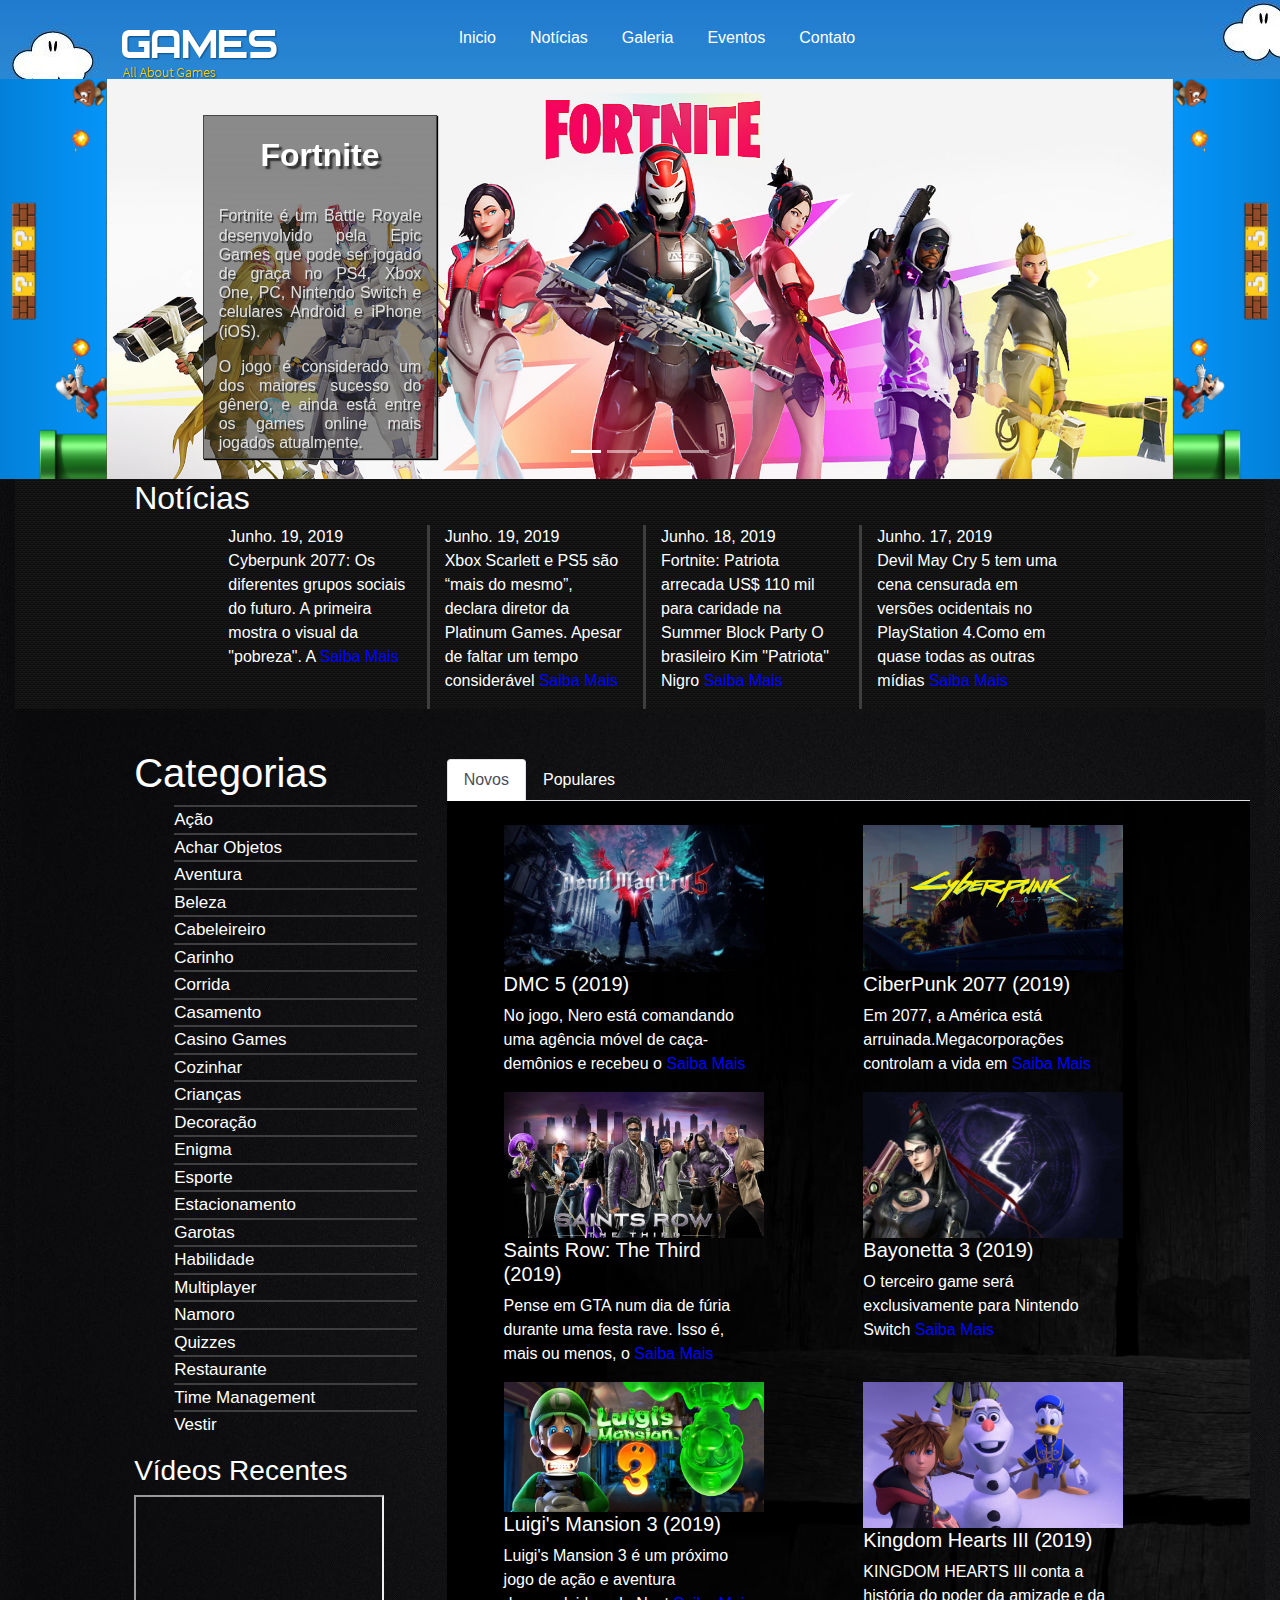
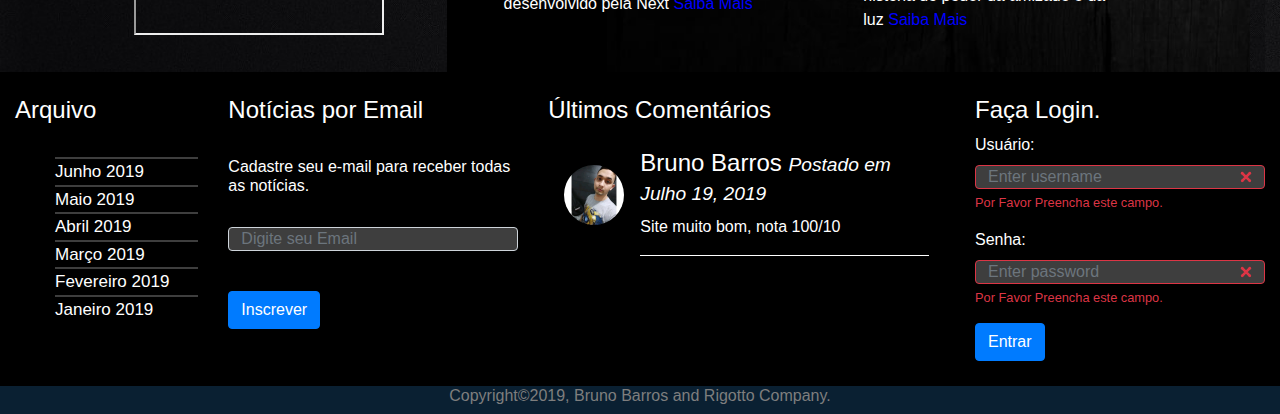
<file: index.html>
<!DOCTYPE html>
<html lang="pt-br">
  <head>
    <title>Home Page</title>
    <link rel="icon" type="image/jpg" href="img/logo.png"/>
    <meta charset="utf-8">
    <meta name="viewport" content="width=device-width, initial-scale=1">
    <link rel="stylesheet" href="css/bootstrap.css">
    <link rel="stylesheet" href="css/bootstrap.min.css">
    <link rel="stylesheet" href="css/index.css">

    <script src="js/jquery.min.js"></script>
    <script src="js/popper.min.js"></script>
    <script src="js/bootstrap.min.js"></script>
  </head>

  <body>
    <div class="container-fluid">
      <div class="row  navegacao">    <!--- fixed-top ------>
        <div class="col-md-3 offset-md-1">
          <img class="logo"src="img/logo.png">
        </div>
        <div class="col-md-8">
          <ul class="nav nav-tabs menu">
            <li class="nav-item"><a class="nav-link" href="index.html">Inicio</a></li>
            <li class="nav-item"><a class="nav-link" href="noticias.html">Notícias</a></li>
            <li class="nav-item"><a class="nav-link" href="galeria.html">Galeria</a></li>
            <li class="nav-item"><a class="nav-link" href="eventos.html">Eventos</a></li>
			<li class="nav-item"><a class="nav-link" href="contatos.html">Contato</a></li>
          </ul>
        </div>
      </div>

        <!--- AQUI COMEÇA O SLIDE ----------------------------------------------->
      <div class="row slide">
        <div class="col-md-1"style="padding:0px;">
          <img class="img-fluid" src="img/teste.png" alt="" style="width: 100%;height:100%;max-width: 120px">
        </div>
        <div class="col-md-10"style="padding:0px;">
          <div id="demo" class="carousel slide" data-ride="carousel">
            <!-- INDICADORES -->
            <ul class="carousel-indicators">
              <li data-target="#demo" data-slide-to="0" class="active"></li>
              <li data-target="#demo" data-slide-to="1"></li>
              <li data-target="#demo" data-slide-to="2"></li>
              <li data-target="#demo" data-slide-to="3"></li>
            </ul>

            <!-- O SLIDE SHOW -->

            <div class="carousel-inner">
              <div class="carousel-item active">
                <img src="galeria/slide0.jpg" alt="slide 1">
                <div class="carousel-caption">
                  <div class="container">
                    <h2><b>Fortnite</b></h2>
                    <br>
                    <h6><p>Fortnite é um Battle Royale desenvolvido pela Epic Games que pode ser jogado de graça no PS4,
                       Xbox One, PC, Nintendo Switch e celulares Android e iPhone (iOS).
                    </p>
                    <p>
                     O jogo é considerado um dos maiores sucesso do gênero, e ainda está entre os games online mais jogados atualmente.
                    </p></h6>
                  </div>
                </div>
              </div>
              <div class="carousel-item">
                <img src="galeria/slide1.jpg" alt="slide 2">
                <div class="carousel-caption">
                  <div class="container">
                    <h2><b>PUBG</b></h2>
                    <br>
                    <h6><p>"PlayerUnknown's: Battlegrounds" é um dos maiores sucessos inesperados de 2017.
                    </p>
                    <p>
                      O game, que ainda não fez sua estreia nos consoles,
                      mas já é adorado pela comunidade de PC, conseguiu dar um susto em nomes gigantes como "League of Legends", "Counter-Strike" e "DotA 2".
                    </p></h6>
                  </div>
                </div>
              </div>
              <div class="carousel-item">
                  <img src="galeria/slide2.jpg" alt="slide 3">
                  <div class="carousel-caption">
                    <div class="container">
                      <h2><b>DMC 5</b></h2>
                      <br>
                      <h6><p>Devil May Cry 5 é um jogo eletrônico de ação-aventura hack and slash que conta com o retorno de Dante e Nero como personagens
                        jogáveis, junto com um novo personagem, chamado "V".
                      </p>
                      <p>
                       A jogabilidade é semelhante aos outros títulos da série Devil May Cry, concentrando-se em um combate de "ação elegante".
                      </p></h6>
                    </div>
                  </div>
                </div>
                <div class="carousel-item">
                  <img src="galeria/slide3.jpg" alt="slide 4">
                  <div class="carousel-caption">
                    <div class="container">
                      <h2><b>GoW</b></h2>
                      <br>
                      <h6><p>God of War recebeu elogios por sua narrativa, design do mundo, direção de arte,
                        trilha sonora, gráficos, personagens, sistema de combate e sentimento cinematográfico.
                      </p>
                      <p>
                       Recebeu pontuações perfeitas de vários revisores e é o jogo de melhor recepção da série God of War e o quarto jogo de PlayStation 4.
                      </p></h6>
                    </div>
                  </div>
                </div>
            </div>

            <!-- CONTROLES ESQUERDA E DIREIRA DO CAROUSEL -->
            <a class="carousel-control-prev" href="#demo" data-slide="prev">
              <span class="carousel-control-prev-icon"></span>
            </a>
            <a class="carousel-control-next" href="#demo" data-slide="next">
              <span class="carousel-control-next-icon"></span>
            </a>
          </div>
        </div>

        <div class="col-md-1"style="padding:0px;">
          <img src="img/teste2.png" alt="" style="width:100%;height:100%;max-width: 120px">
        </div>
      </div>
      <!-- AQUI TERMINA O SLIDE ----------------------------------------------->

      <!--- AQUI COMEÇA O CAMPO NOTICIAS -------------------------------------->

      <div class="container-fluid">
        <div class="row noticias">
          <div class="col-md-1 offset-md-1">
            <h2>Notícias</h2>
          </div>
          <div class="row ">
            <div class="col-md-2 offset-md-2">
              <p>Junho. 19, 2019</br>
              Cyberpunk 2077: Os diferentes grupos sociais do futuro. A primeira mostra o visual da "pobreza".
              A <a href="https://br.ign.com/cyberpunk-2077/74427/news/cyberpunk-2077-os-diferentes-grupos-sociais-do-futuro"
              class="bnt bnt-link">Saiba Mais</a></p>
            </div>
            <div class="borda"></div>
            <div class="col-md-2">
              <p>Junho. 19, 2019</br>
              Xbox Scarlett e PS5 são “mais do mesmo”, declara diretor da Platinum Games. Apesar de
              faltar um tempo considerável  <a href="https://www.comboinfinito.com.br/principal/xbox-scarlett-e-ps5-sao-mais-do-mesmo-declara-diretor-da-platinum-games/"
              class="bnt bnt-link">Saiba Mais</a></p>
            </div>
            <div class="borda"></div>
            <div class="col-md-2">
              <p>Junho. 18, 2019</br>
              Fortnite: Patriota arrecada US$ 110 mil para caridade na Summer Block Party O brasileiro
              Kim "Patriota" Nigro <a href="https://vs.com.br/artigo/fortnite-pariota-arrecada-usdollar-110-mil-para-caridade-na-summer-block-party"
              class="bnt bnt-link">Saiba Mais</a></p>
            </div>
            <div class="borda"></div>
            <div class="col-md-2">
            <p>Junho. 17, 2019</br>
              Devil May Cry 5 tem uma cena censurada em versões ocidentais no PlayStation 4.Como em
              quase todas as outras mídias <a href="https://canaltech.com.br/games/devil-may-cry-5-tem-uma-cena-censurada-em-versoes-ocidentais-no-playstation-4-134433/"
              class="bnt bnt-link">Saiba Mais</a></p>
            </div>
          </div>
        </div>


          <!-- AQUI TERMINA AS NOTICIAS ----------------------------------------------->


        <div class="row categoria" >
          <div class="col-md-3 offset-md-1 categoria1">
            <h1>Categorias</h1>
            <ul class="lista2">
                      <li><a href="#">Ação</a></li>
                      <li><a href="#">Achar Objetos</a></li>
                      <li><a href="#">Aventura</a></li>
                      <li><a href="#">Beleza</a></li>
                      <li><a href="#">Cabeleireiro</a></li>
                      <li><a href="#">Carinho</a></li>
                      <li><a href="#">Corrida</a></li>
                      <li><a href="#">Casamento</a></li>
                      <li><a href="#">Casino Games</a></li>
                      <li><a href="#">Cozinhar</a></li>
                      <li><a href="#">Crianças</a></li>
                      <li><a href="#">Decoração</a></li>
                      <li><a href="#">Enigma</a></li>
                      <li><a href="#">Esporte</a></li>
                      <li><a href="#">Estacionamento</a></li>
                      <li><a href="#">Garotas</a></li>
                      <li><a href="#">Habilidade</a></li>
                      <li><a href="#">Multiplayer</a></li>
                      <li><a href="#">Namoro</a></li>
                      <li><a href="#">Quizzes</a></li>
                      <li><a href="#">Restaurante</a></li>
                      <li><a href="#">Time Management</a></li>
                      <li><a href="#">Vestir</a></li>
                  </ul>

                    <h3>Vídeos Recentes</h3>
                    <iframe width="250" height="140" src="https://www.youtube.com/embed/lpII02CINvM" allowfullscreen></iframe>

          </div>

            <div class="col-md-8 menugaleria">
              <ul class="nav nav-tabs" role="tablist">
                <li class="nav-item"><a class="nav-link active" data-toggle="tab" href="#menu">Novos</a></li>
                <li class="nav-item"><a class="nav-link" data-toggle="tab" href="#menu1">Populares</a></li>
              </ul>

              <!-- Informação da nav tabela-->

              <div class="tab-content galeria">
                <div id="menu" class="tab-pane active"><br>
                  <div class="row">
                    <div class="row">
                      <div class="col-md-1"></div>
                      <div class="col-md-4">
                        <img src="galeria/img1.jpg" alt=" " style="width:260px;">
                        <h5>DMC 5 (2019)</h5>
                        <p>No jogo, Nero está comandando uma agência móvel de caça-demônios e recebeu o
                        <a href="https://br.ign.com/devil-may-cry-5/63701/news/devil-may-cry-5-diretor-compartilha-detalhes-da-historia-e-promete-mais-informacoes-na-gamescom"target= "_blank"
                        class="bnt bnt-link">Saiba Mais</a></p>
                      </div>
                      <div class="col-md-1"></div>
                      <div class="col-md-4">
                        <img src="galeria/img2.png" alt=" " style="width:260px;">
                        <h5>CiberPunk 2077 (2019)</h5>
                        <p>Em 2077, a América está arruinada.Megacorporações controlam a vida em
                        <a href="https://br.ign.com/cyberpunk-2077/74427/news/cyberpunk-2077-os-diferentes-grupos-sociais-do-futuro"target= "_blank"
                        class="bnt bnt-link">Saiba Mais</a></p>
                      </div>
                    </div>
                    <div class="row">
                      <div class="col-md-1"></div>
                      <div class="col-md-4">
                        <img src="galeria/img3.jpg" alt=" " style="width:260px;">
                        <h5>Saints Row: The Third (2019)</h5>
                        <p>Pense em GTA num dia de fúria durante uma festa rave. Isso é, mais ou menos, o
                        <a href="https://www.ign.com/articles/2011/11/11/saints-row-the-third-review"target= "_blank"
                        class="bnt bnt-link">Saiba Mais</a></p>
                      </div>
                      <div class="col-md-1"></div>
                      <div class="col-md-4">
                        <img src="galeria/img4.jpg" alt=" " style="width:260px;">
                        <h5>Bayonetta 3 (2019)</h5>
                        <p>O terceiro game será exclusivamente para Nintendo Switch
                        <a href="https://br.ign.com/bayonetta-3/56452/news/bayonetta-3-sera-lancado-apenas-para-nintendo-switch"target= "_blank"
                        class="bnt bnt-link">Saiba Mais</a></p>
                      </div>
                    </div>
                    <div class="row">
                      <div class="col-md-1"></div>
                      <div class="col-md-4">
                        <img src="galeria/img5.jpg" alt=" " style="width:260px;">
                        <h5>Luigi's Mansion 3 (2019)</h5>
                        <p>Luigi's Mansion 3 é um próximo jogo de ação e aventura desenvolvido pela Next
                        <a href="https://jovemnerd.com.br/nerdbunker/luigis-mansion-3-trailer-assombros/"target= "_blank"
                        class="bnt bnt-link">Saiba Mais</a></p>
                      </div>
                      <div class="col-md-1"></div>
                      <div class="col-md-4">
                        <img src="galeria/img6.jpg" alt=" " style="width:260px;">
                        <h5>Kingdom Hearts III (2019)</h5>
                        <p>KINGDOM HEARTS III conta a história do poder da amizade e da luz
                        <a href="https://br.ign.com/kingdom-hearts-3/70454/review/review-kingdom-hearts-3"target= "_blank"
                        class="bnt bnt-link">Saiba Mais</a></p>
                      </div>
                    </div>
                  </div>
                  <br>
                </div>
                <div id="menu1" class="tab-pane fade"><br>
                  <div class="row">
                    <div class="row">
                      <div class="col-md-1"></div>
                      <div class="col-md-4">
                        <img src="galeria/img7.jpg" alt=" " style="width:260px;">
                        <h5>Grand Theft Auto: SA (2005)</h5>
                        <p>Grand Theft Auto: San Andreas é um jogo eletrônico de ação-aventura desenvolvido
                        <a href="https://br.ign.com/ign-spoiler/57727/feature/ign-spoiler-a-historia-de-gta-san-andreas"target= "_blank"
                        class="bnt bnt-link">Saiba Mais</a></p>
                      </div>
                      <div class="col-md-1"></div>
                      <div class="col-md-4">
                        <img src="galeria/img8.jpg" alt=" " style="width:260px;">
                        <h5>Underground (2003)</h5>
                        <p>Need for Speed: Underground é o sétimo jogo de corrida da série Need for Speed
                        <a href="https://br.ign.com/need-for-speed-2015/10959/review/review-need-for-speed"target= "_blank"
                        class="bnt bnt-link">Saiba Mais</a></p>
                      </div>
                    </div>
                    <div class="row">
                      <div class="col-md-1"></div>
                      <div class="col-md-4">
                        <img src="galeria/img9.jpg" alt=" " style="width:260px;">
                        <h5>Most Wanted (2005)</h5>
                        <p>Need for Speed: Most Wanted é um jogo eletrônico da série Need For Speed, o nono jogo
                        <a href="https://www.ign.com/articles/2012/10/30/need-for-speed-most-wanted-review-3"target= "_blank"
                        class="bnt bnt-link">Saiba Mais</a></p>
                      </div>
                      <div class="col-md-1"></div>
                      <div class="col-md-4">
                        <img src="galeria/img10.jpg" alt=" " style="width:260px;">
                        <h5>Dragon Ball Z (2007)</h5>
                        <p>Dragon Ball Z: Budokai Tenkaichi 3 é um jogo eletrônico para PlayStation 2
                        <a href="https://br.ign.com/dragon-ball-budokai-3/58987/feature/os-sete-melhores-games-de-dragon-ball-na-historia?p=2"target= "_blank"
                        class="bnt bnt-link">Saiba Mais</a></p>
                      </div>
                    </div>
                    <div class="row">
                      <div class="col-md-1"></div>
                      <div class="col-md-4">
                        <img src="galeria/img11.jpg" alt=" " style="width:260px;">
                        <h5>Mortal Kombat 9 (2011)</h5>
                        <p>Mortal Kombat é o nono título da série de jogos eletrônicos de luta, Mortal Kombat. Por ser
                        <a href="https://www.ign.com/articles/2011/04/19/mortal-kombat-review" target= "_blank"
                        class="bnt bnt-link">Saiba Mais</a></p>
                      </div>
                      <div class="col-md-1"></div>
                      <div class="col-md-4">
                        <img src="galeria/img12.jpg" alt=" " style="width:260px;">
                        <h5>Goof Troop (1993)</h5>
                        <p>O jogo é baseado na série de mesmo nome. Antes de começar a jogar o jogador pode escolher
                        <a href="http://www.nintendolife.com/reviews/snes/goof_troop" target= "_blank"
                        class="bnt bnt-link">Saiba Mais</a></p>
                      </div>
                    </div>
                  </div>
                  <br><br>
                </div>
              </div>
            </div>
        </div>
      </div>


      <div class="row rodape" style="padding-bottom:25px;">
          <div class="col-md-2">
            <br>
            <h4>Arquivo</h4>
            <br>
            <ul class="lista2">
                      <li><a href="#">Junho 2019</a></li>
                      <li><a href="#">Maio 2019</a></li>
                      <li><a href="#">Abril 2019</a></li>
                      <li><a href="#">Março 2019</a></li>
                      <li><a href="#">Fevereiro 2019</a></li>
                      <li><a href="#">Janeiro 2019</a></li>
                   </ul>
          </div>

          <div class="col-md-3">
            <br>
            <form action="/action_page.php">
               <div class="form-group">
                 <h4>Notícias por Email</h4>
                 <br>
                 <h6>Cadastre seu e-mail para receber todas as notícias.</h6>
                 <br>
                 <input type="email" class="form-control" id="email" placeholder="Digite seu Email"><br>
               </div>
               <button type="submit" class="btn btn-primary">Inscrever</button>
            </form>
          </div>

          <div class="col-md-4">
            <br>
            <h4>Últimos Comentários</h4>
            <div class="media  p-3">
              <img src="img/bruno.jpg" alt="John Doe" class="mr-3 mt-3 rounded-circle" style="width:60px;">
              <div class="media-body">
                  <h4>Bruno Barros <small><i>Postado em Julho 19, 2019</i></small></h4>
                  <p>Site muito bom, nota 100/10</p>
                  <hr/>
              </div>
            </div>
          </div>

        <div class="col-md-3">
          <br>
          <h4>Faça Login.</h4>
          <form action="/action_page.php" class="was-validated">
           <div class="form-group">
             <label for="uname" style="color:#fff;">Usuário:</label>
             <input type="text" class="form-control" id="uname" placeholder="Enter username" name="uname" required>
             <div class="valid-feedback">Valido.</div>
             <div class="invalid-feedback">Por Favor Preencha este campo.</div>
           </div>
           <div class="form-group">
             <label for="pwd"style="color:#fff;">Senha:</label>
             <input type="password" class="form-control" id="pwd" placeholder="Enter password" name="pswd" required>
             <div class="valid-feedback">Valido.</div>
             <div class="invalid-feedback">Por Favor Preencha este campo.</div>
           </div>
           <button type="submit" class="btn btn-primary">Entrar</button>
          </form>
        </div>

      </div>
      <div class="row justify-content-center" style="background: rgb(10 32 50); ">
        <h6 style="color:rgb(126 126 126);">Copyright©2019, Bruno Barros and Rigotto Company.</h6>

      </div>
    </div>
  </body>
</html>
</file>
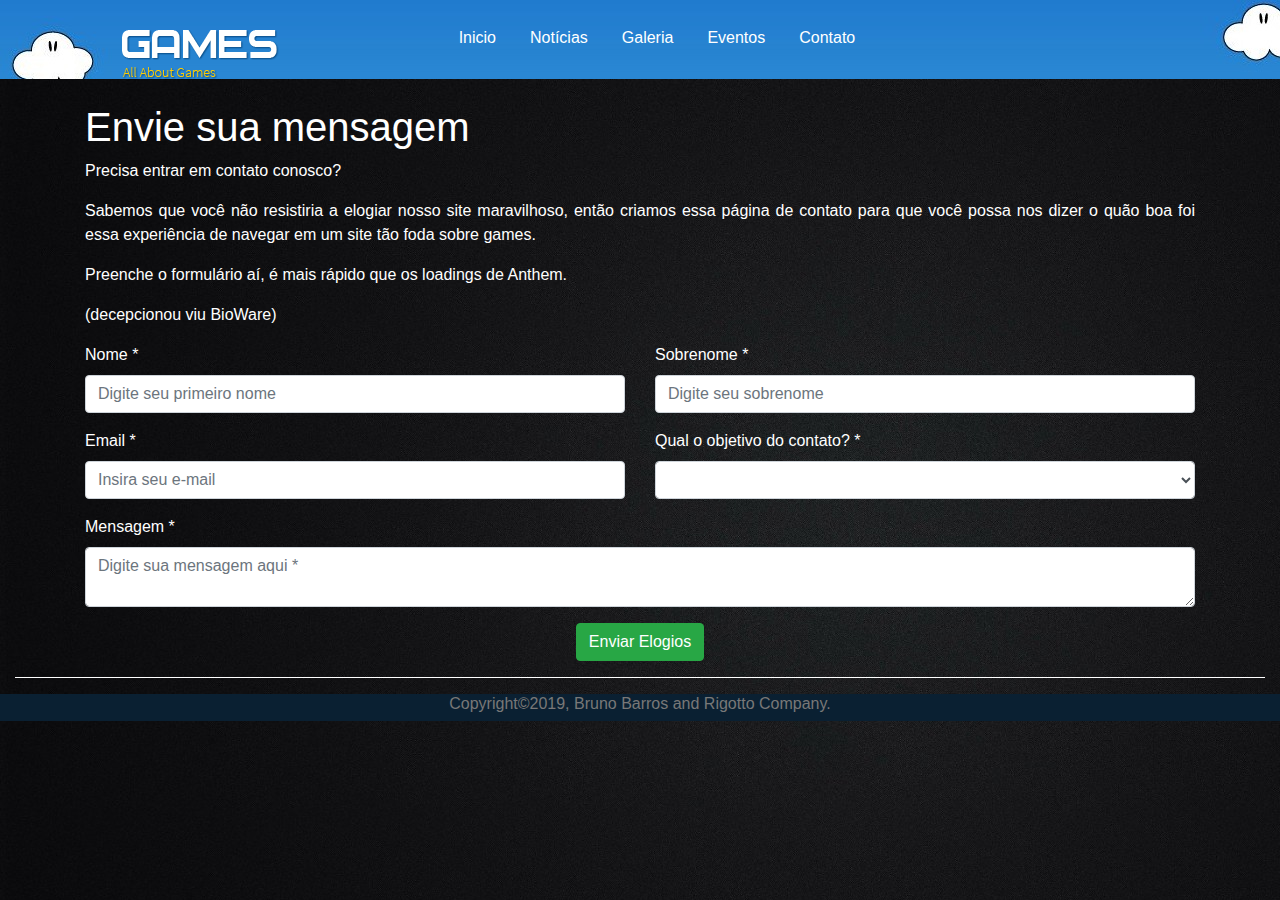
<file: contatos.html>
<!DOCTYPE html>
<html lang="pt-br">
  <head>
    <title>Contate-nos</title>
    <link rel="icon" type="image/jpg" href="galeria/ctt.png"/>
    <meta charset="utf-8">
    <meta name="viewport" content="width=device-width, initial-scale=1">
    <link rel="stylesheet" href="css/bootstrap.css">
    <link rel="stylesheet" href="css/bootstrap.min.css">
    <link rel="stylesheet" href="css/contato.css">

    <script src="js/jquery.min.js"></script>
    <script src="js/popper.min.js"></script>
    <script src="js/bootstrap.min.js"></script>
  </head>

  <body>
      <div class="container col-md-12">
        <div class="row  navegacao">
        <div class="col-md-1"></div>
        <div class="col-md-3">
          <img class="logo"src="img/logo.png">
        </div>
        <div class="col-md-8">
          <ul class="nav nav-tabs menu">
            <li class="nav-item"><a class="nav-link" href="index.html">Inicio</a></li>
            <li class="nav-item"><a class="nav-link" href="noticias.html">Notícias</a></li>
            <li class="nav-item"><a class="nav-link" href="galeria.html">Galeria</a></li>            
            <li class="nav-item"><a class="nav-link" href="eventos.html">Eventos</a></li>
			<li class="nav-item"><a class="nav-link" href="contatos.html">Contato</a></li>
          </ul>
        </div>
      </div>

      <!--mensagem-->
    <div class="container">
      <br>
      <h1 align="justify">Envie sua mensagem</h1>
        <p align="justify">Precisa entrar em contato conosco?</p>
        <p align="justify"> Sabemos que você não resistiria a elogiar nosso site maravilhoso, então criamos essa página de contato para que você possa nos dizer o quão boa foi essa experiência de navegar em um site tão foda sobre games.</p>
        <p align="justify">Preenche o formulário aí, é mais rápido que os loadings de Anthem.</p>
        <p align="justify">(decepcionou viu BioWare)</p>


      <!--formulario-->

    <form>

      <div class="controls">
        <div class="row">
            <div class="col-md-6">
                <div class="form-group">
                    <label for="form_name">Nome *</label>
                    <input id="form_name" type="text" name="name" class="form-control" placeholder="Digite seu primeiro nome" required="required">
                </div>
            </div>

            <div class="col-md-6">
                <div class="form-group">
                    <label for="form_lastname">Sobrenome *</label>
                    <input id="form_lastname" type="text" name="surname" class="form-control" placeholder="Digite seu sobrenome" required="required">
                </div>
            </div>
        </div>

        <div class="row">
            <div class="col-md-6">
                <div class="form-group">
                    <label for="form_email">Email *</label>
                    <input id="form_email" type="email" name="email" class="form-control" placeholder="Insira seu e-mail" required="required">
                </div>
            </div>

            <div class="col-md-6">
                <div class="form-group">
                    <label for="form_need">Qual o objetivo do contato? *</label>
                    <select id="form_need" name="need" class="form-control" required="required">
                        <option value=""></option>
                        <option value="elogio">Elogios</option>
                        <option value="elogio">Elogios</option>
                        <option value="elogio">Elogios</option>
                        <option value="Elogio de novo pq ta foda">Elogios de novo porque o site tá foda</option>
						<option value="elogio">Você disse que quer elogiar denovo?</option>
						<option value="elogio">Pode Elogiar rs ❤</option>
                    </select>
                </div>
            </div>
        </div>

        <div class="row">
            <div class="col-md-12">
                <div class="form-group">
                    <label for="form_message">Mensagem *</label>
                    <textarea id="form_message" name="message" class="form-control" placeholder="Digite sua mensagem aqui *" rows="4" required="required"></textarea>
                </div>
            </div>


            <div class="col-md-12">
              <div id="botao">
                <input type="submit" class="btn btn-success btn-send" value="Enviar Elogios">
              </div>
            </div>

        </div>
      </div>
    </div>
    <hr></hr>
    </form>

    <!--fim formulario-->

      <div class="row justify-content-center" style="background: rgb(10 32 50); ">
        <h6 style="color:rgb(120 120 120);">Copyright©2019, Bruno Barros and Rigotto Company.</h6>

      </div>
    </div>
  </body>
</html>
</file>
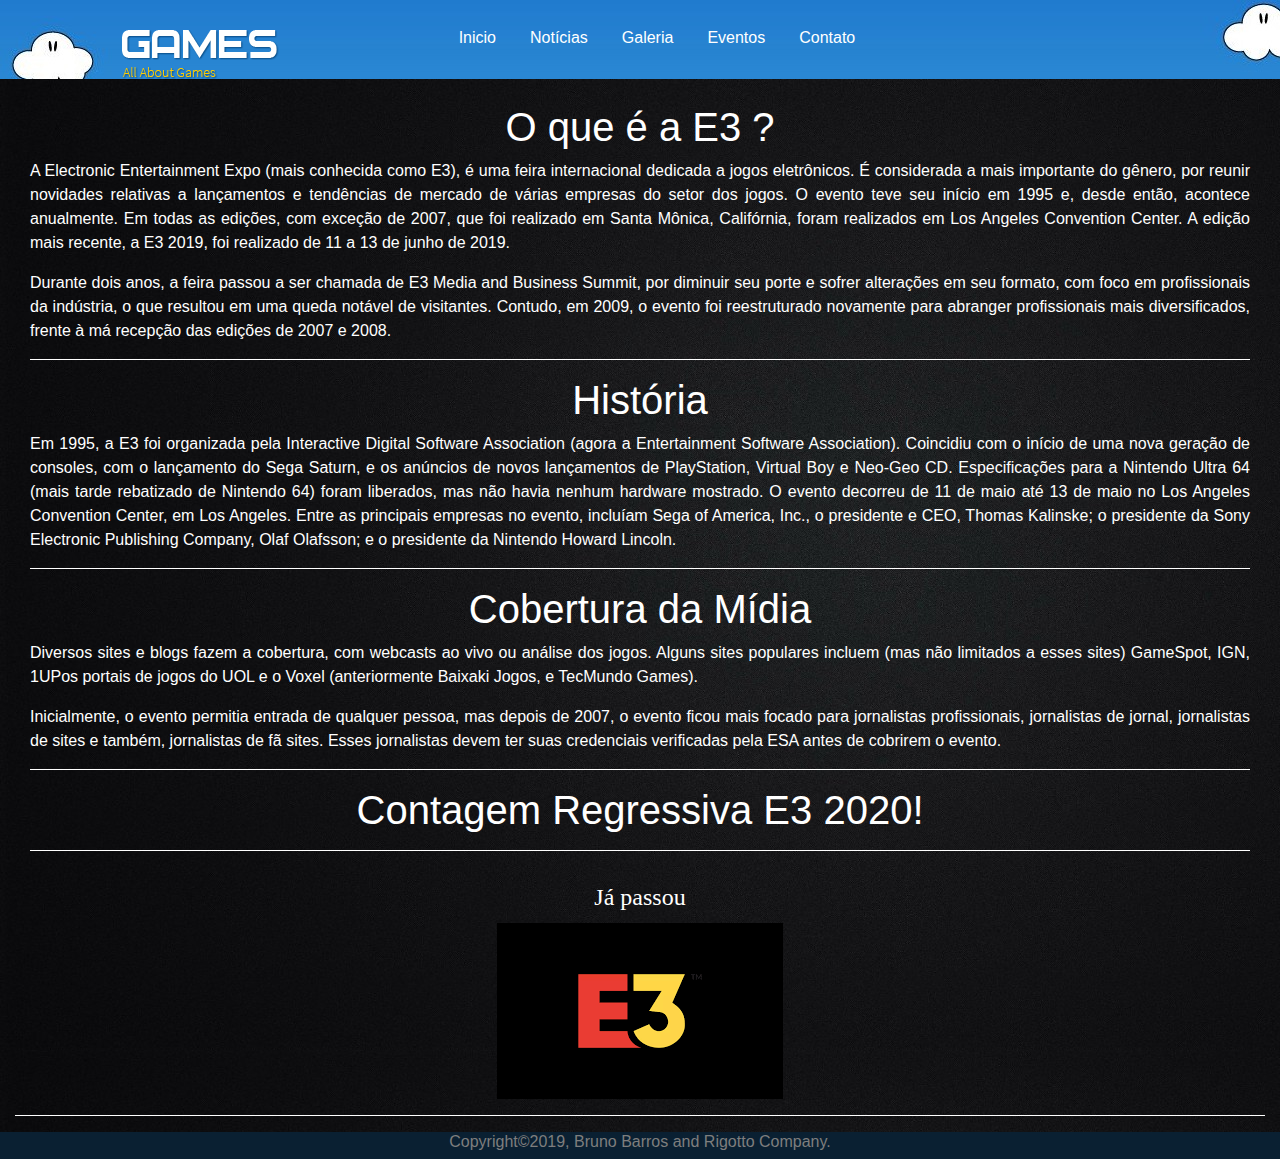
<file: E3.html>
<!DOCTYPE html>
    <html lang="pt-br">

    <head>
      <title>E3</title>
      <link rel="icon" type="image/jpg" href="galeria/E3.jpg"/>
    </head>

    <meta charset="utf-8">
    <meta name="viewport" content="width=device-width, initial-scale=1">
    <link rel="stylesheet" href="css/bootstrap.css">
    <link rel="stylesheet" href="css/bootstrap.min.css">
    <link rel="stylesheet" href="css/E3.css">

    <script src="js/jquery.min.js"></script>
    <script src="js/popper.min.js"></script>
    <script src="js/bootstrap.min.js"></script>
  </head>

  <body>
    <div class="container-fluid">
      <div class="row  navegacao">    <!--- fixed-top ------>
        <div class="col-md-3 offset-md-1">
          <img class="logo"src="img/logo.png">
        </div>
        <div class="col-md-8">
          <ul class="nav nav-tabs menu">
            <li class="nav-item"><a class="nav-link" href="index.html">Inicio</a></li>
            <li class="nav-item"><a class="nav-link" href="noticias.html">Notícias</a></li>
            <li class="nav-item"><a class="nav-link" href="galeria.html">Galeria</a></li>            
            <li class="nav-item"><a class="nav-link" href="eventos.html">Eventos</a></li>
			<li class="nav-item"><a class="nav-link" href="contatos.html">Contato</a></li>
          </ul>
        </div>
      </div>


      <!-- info -->
		<br>
      <div class="col-md-12">
        <center><h1> O que é a E3 ?</h1></center>
        <p align="justify"> A Electronic Entertainment Expo (mais conhecida como E3), é uma feira internacional dedicada a jogos eletrônicos. É considerada a mais importante do gênero, por reunir novidades relativas a lançamentos e tendências de mercado de várias empresas do setor dos jogos. O evento teve seu início em 1995 e, desde então, acontece anualmente. Em todas as edições, com exceção de 2007, que foi realizado em Santa Mônica, Califórnia, foram realizados em Los Angeles Convention Center. A edição mais recente, a E3 2019, foi realizado de 11 a 13 de junho de 2019.</p>

        <p align="justify">Durante dois anos, a feira passou a ser chamada de E3 Media and Business Summit, por diminuir seu porte e sofrer alterações em seu formato, com foco em profissionais da indústria, o que resultou em uma queda notável de visitantes. Contudo, em 2009, o evento foi reestruturado novamente para abranger profissionais mais diversificados, frente à má recepção das edições de 2007 e 2008.</p>
        <hr></hr>

        <center><h1>História</h1></center>
        <p align="justify"> Em 1995, a E3 foi organizada pela Interactive Digital Software Association (agora a Entertainment Software Association). Coincidiu com o início de uma nova geração de consoles, com o lançamento do Sega Saturn, e os anúncios de novos lançamentos de PlayStation, Virtual Boy e Neo-Geo CD. Especificações para a Nintendo Ultra 64 (mais tarde rebatizado de Nintendo 64) foram liberados, mas não havia nenhum hardware mostrado. O evento decorreu de 11 de maio até 13 de maio no Los Angeles Convention Center, em Los Angeles. Entre as principais empresas no evento, incluíam Sega of America, Inc., o presidente e CEO, Thomas Kalinske; o presidente da Sony Electronic Publishing Company, Olaf Olafsson; e o presidente da Nintendo Howard Lincoln.</p>
        <hr></hr>

        <center><h1>Cobertura da Mídia</h1></center>
        <p align="justify">Diversos sites e blogs fazem a cobertura, com webcasts ao vivo ou análise dos jogos. Alguns sites populares incluem (mas não limitados a esses sites) GameSpot, IGN, 1UPos portais de jogos do UOL e o Voxel (anteriormente Baixaki Jogos, e TecMundo Games).
        </p>

        <p align="justify">Inicialmente, o evento permitia entrada de qualquer pessoa, mas depois de 2007, o evento ficou mais focado para jornalistas profissionais, jornalistas de jornal, jornalistas de sites e também, jornalistas de fã sites. Esses jornalistas devem ter suas credenciais verificadas pela ESA antes de cobrirem o evento.</p>
        

          <!-- contagem -->
          <hr><h1><center>Contagem Regressiva E3 2020!<h1><hr/>

          <script language="JavaScript1.2">
            var aa = 2020
            var mm = 06
            var dd = 09
            var hh = 00
            var mi = 00

            function setcountdown(theyear,themonth,theday,hour,minutes) {
              yr=theyear;
              mo=themonth;
              da=theday
            } 

            setcountdown(aa,mm,dd)


            var occasion="E3 2020"
            var message_on_occasion="É hoje"


            var countdownwidth='510px'
            var countdownheight='200px'
            var countdownbgcolor='#0000'
            var opentags='<font face="Verdana" size="5" color="#FFFFFF">'
            var closetags='</font>'


            var montharray=new Array("Jan","Feb","Mar","Apr","May","Jun","Jul","Aug","Sep","Oct","Nov","Dec")
            var crosscount=''

            function start_countdown(){
              if (document.layers) 
                document.countdownnsmain.visibility="show"

              else if 
                (document.all||document.getElementById)
              crosscount=document.getElementById&&!document.all?document.getElementById("countdownie") : countdownie
              countdown()
            }

            if (document.all||document.getElementById)
              document.write('<span id="countdownie" style="width:'+countdownwidth+'; background-color:'+countdownbgcolor+'"></span>')

            window.onload=start_countdown


            function countdown(){
              var today=new Date()
              var todayy=today.getYear()

              if (todayy < 1000)
                todayy+=1900

              var todaym=today.getMonth()
              var todayd=today.getDate()
              var todayh=today.getHours()
              var todaymin=today.getMinutes()
              var todaysec=today.getSeconds()

              var todaystring=montharray[todaym]+" "+todayd+", "+todayy+" "+todayh+":"+todaymin+":"+todaysec
              futurestring=montharray[mo-1]+" "+da+", "+yr

              dd=Date.parse(futurestring)-Date.parse(todaystring)

              dday=Math.floor(dd/(60*60*1000*24)*1)
              dhour=Math.floor((dd%(60*60*1000*24))/(60*60*1000)*1)
              dmin=Math.floor(((dd%(60*60*1000*24))%(60*60*1000))/(60*1000)*1)
              dsec=Math.floor((((dd%(60*60*1000*24))%(60*60*1000))%(60*1000))/1000*1)

          //caso esteja no dia de início do evento
          if(dday<=0&&dhour<=0&&dmin<=0&&dsec<=1&&todayd==da){

            if (document.layers){
              document.countdownnsmain.document.countdownnssub.document.write (opentags+message_on_occasion+closetags)
              document.countdownnsmain.document.countdownnssub.document.close()
            }

            else if (document.all||document.getElementById)
              crosscount.innerHTML=opentags+message_on_occasion+closetags
            return
          }

    //se passou do dia de início do evento
    else if (dday<=-1){

      if (document.layers){
        document.countdownnsmain.document.countdownnssub.document.write(opentags+"Occasion already passed! "+closetags)
        document.countdownnsmain.document.countdownnssub.document.close()
      }

      else if (document.all||document.getElementById)
        crosscount.innerHTML=opentags+"Já passou"+closetags
      return
    }

    //else, if ainda não
    else{
      if (document.layers){
        document.countdownnsmain.document.countdownnssub.document.write(opentags+dday+ " days, "+dhour+" hours, "+dmin+" minutes, and "+dsec+" "+occasion+closetags)

        document.countdownnsmain.document.countdownnssub.document.close()
      }

      else if (document.all||document.getElementById)
        crosscount.innerHTML=opentags+dday+ " dias, "+dhour+" horas, "+dmin+" minutos e "+dsec+" segundos para a <b>"+closetags
    }

    setTimeout("countdown()",1000)
  }

</script>
  </div>
  <center>
    <a href = "https://www.e3expo.com/show" target="_blank"><img src="galeria/E3.jpg"></a>
  </center>
  <hr></hr>


<!-- rodapé -->       
    <div class="row justify-content-center" style="background: rgb(10 32 50); ">
      <h6 style="color:rgb(126 126 126);">Copyright©2019, Bruno Barros and Rigotto Company.</h6>

    </div>
  </body>
</file>
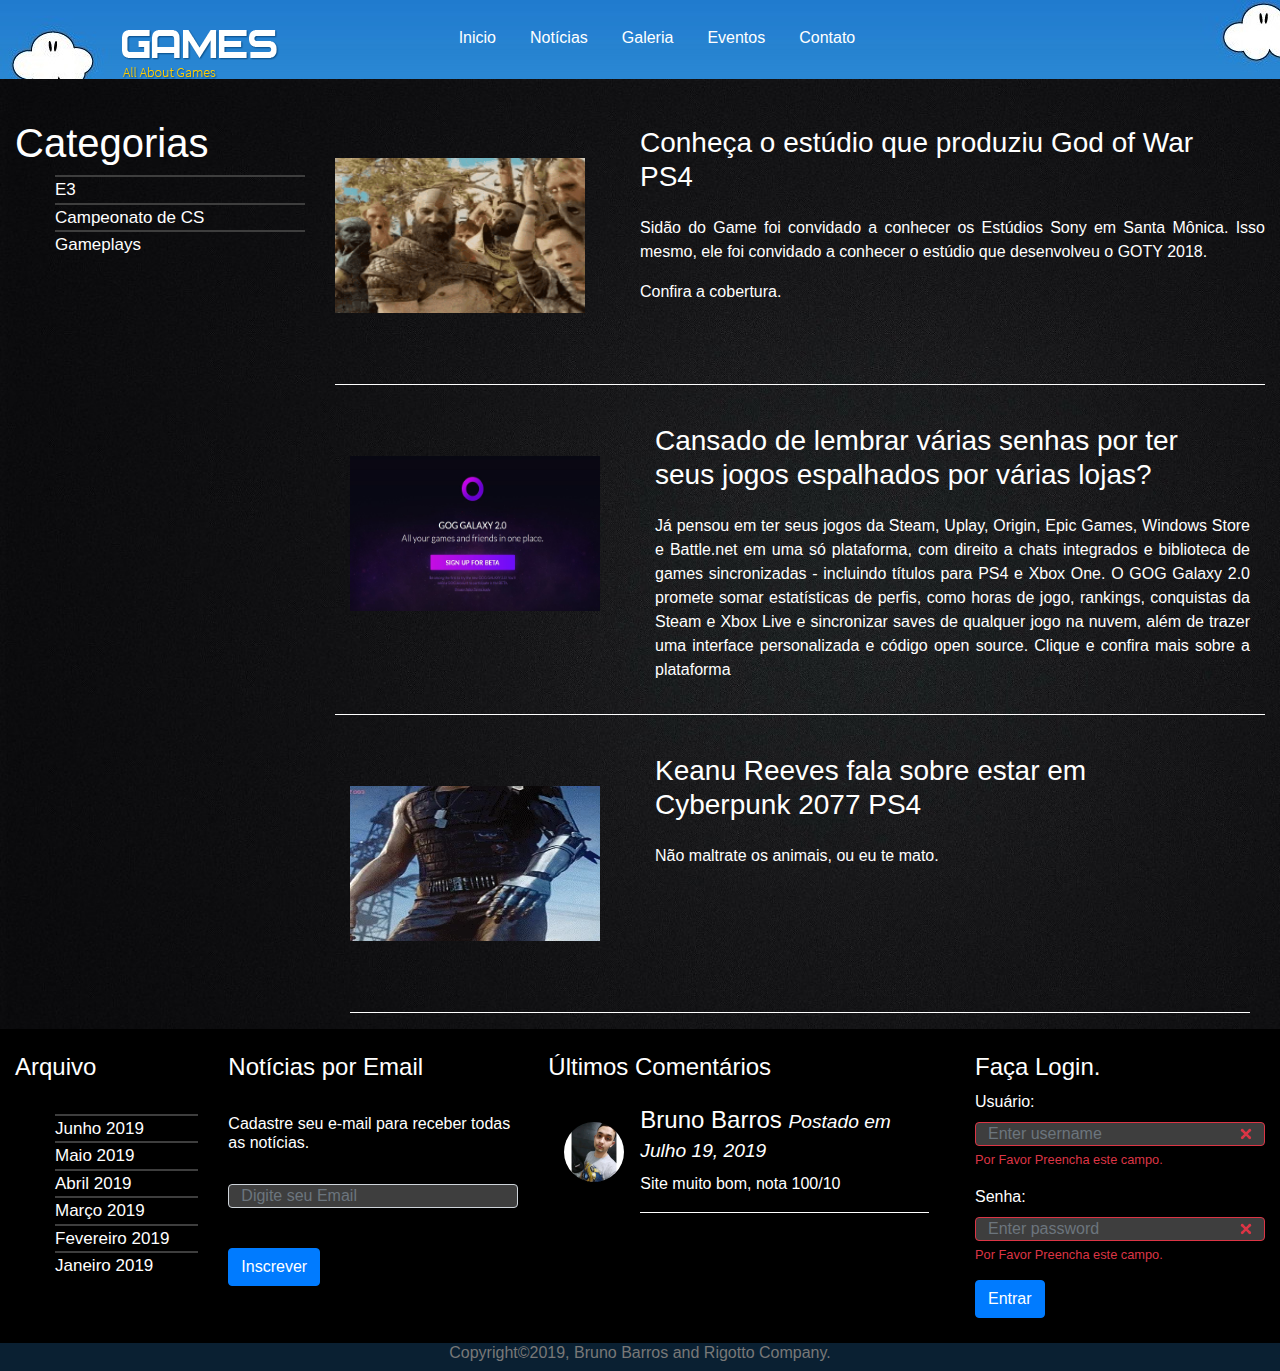
<file: eventos.html>
<!DOCTYPE html>
<html lang="pt-br">
  <head>
    <title>Eventos Gamers</title>
    <link rel="icon" type="image/jpg" href="img/logo.png"/>
    <meta charset="utf-8">
    <meta name="viewport" content="width=device-width, initial-scale=1">
    <link rel="stylesheet" href="css/bootstrap.css">
    <link rel="stylesheet" href="css/bootstrap.min.css">
    <link rel="stylesheet" href="css/eventos.css">

    <script src="js/jquery.min.js"></script>
    <script src="js/popper.min.js"></script>
    <script src="js/bootstrap.min.js"></script>
  </head>

  <body>
      <div class="container col-md-12">
        <div class="row  navegacao">
        <div class="col-md-1"></div>
        <div class="col-md-3">
          <img class="logo"src="img/logo.png">
        </div>
        <div class="col-md-8">
          <ul class="nav nav-tabs menu">
            <li class="nav-item"><a class="nav-link" href="index.html">Inicio</a></li>
            <li class="nav-item"><a class="nav-link" href="noticias.html">Notícias</a></li>
            <li class="nav-item"><a class="nav-link" href="galeria.html">Galeria</a></li>            
            <li class="nav-item"><a class="nav-link" href="eventos.html">Eventos</a></li>
			<li class="nav-item"><a class="nav-link" href="contatos.html">Contato</a></li>
          </ul>
        </div>
      </div>

      <div class="row categoria" >
        <div class="col-md-3 categoria1">
          <h1>Categorias</h1>
          <ul class="lista2">
                    <li><a href="E3.html" target="_blank">E3</a></li>
                    <li><a href="https://draft5.gg/campeonatos" target="_blank">Campeonato de CS</a></li>
                    <li><a href="gameplays.html" target="_blank">Gameplays</a></li>
                </ul>
        </div>
			
        <div class="col-md-9">
			<br>
          <div class="row eventos">
            <div class="col-md-12">
              <img src="galeria/gow4.gif"alt="">
              <h3><a href="https://www.youtube.com/watch?v=sdhjbEZZ2MU" target= "_blank">
                Conheça o estúdio que produziu God of War PS4</a></h3>
              <p align="justify">Sidão do Game foi convidado a conhecer os Estúdios Sony em Santa Mônica. Isso mesmo, ele foi convidado a conhecer o estúdio que desenvolveu o GOTY 2018.</p>
              <p align="justify"><a href ="https://www.youtube.com/watch?v=sdhjbEZZ2MU" target="_blank">Confira a cobertura.</a></p>
            </div>
          </div>
          <hr/>

          <div class="col-md-12 ">
            <div class="row eventos">
              <div class="col-md-12">
                <img src="galeria/gog.jpg"alt="">
                <h3><a href="https://www.tecmundo.com.br/internet/143137-gog-galaxy-2-0-plataforma-games-unir-plataformas.htm" target= "_blank">
                Cansado de lembrar várias senhas por ter seus jogos espalhados por várias lojas?</a></h3>
                <p align="justify">Já pensou em ter seus jogos da Steam, Uplay, Origin, Epic Games, Windows Store e Battle.net em uma só plataforma, com direito a chats integrados e biblioteca de games sincronizadas - incluindo títulos para PS4 e Xbox One. O GOG Galaxy 2.0 promete somar estatísticas de perfis, como horas de jogo, rankings, conquistas da Steam e Xbox Live e sincronizar saves de qualquer jogo na nuvem, além de trazer uma interface personalizada e código open source. <a href="https://www.tecmundo.com.br/internet/143137-gog-galaxy-2-0-plataforma-games-unir-plataformas.htm" target="_blank">Clique e confira mais sobre a plataforma</a></p>
              </div>
            </div>
          </div>
          <hr/>

          <div class="col-md-12">
            <div class="row eventos">
              <div class="col-md-12">
                <img src="galeria/keanupunk.webp"alt="">
                <h3><a href="https://br.ign.com/e3-2019/74394/video/keanu-reeves-fala-sobre-estar-em-cyberpunk-2077-e3-2019" target= "_blank">
                 Keanu Reeves fala sobre estar em Cyberpunk 2077 PS4</a></h3>
                <p>Não maltrate os animais, ou eu te mato.</p>
              </div>
            </div>
            <hr/>
          </div>
        </div>
      </div>

       <!--Rodapé-->

       <div class="row rodape" style="padding-bottom:25px;">
          <div class="col-md-2">
            <br>
            <h4>Arquivo</h4>
            <br>
            <ul class="lista2">
                      <li><a href="#">Junho 2019</a></li>
                      <li><a href="#">Maio 2019</a></li>
                      <li><a href="#">Abril 2019</a></li>
                      <li><a href="#">Março 2019</a></li>
                      <li><a href="#">Fevereiro 2019</a></li>
                      <li><a href="#">Janeiro 2019</a></li>
                   </ul>
          </div>

          <div class="col-md-3">
            <br>
            <form action="/action_page.php">
               <div class="form-group">
                 <h4>Notícias por Email</h4>
                 <br>
                 <h6>Cadastre seu e-mail para receber todas as notícias.</h6>
                 <br>
                 <input type="email" class="form-control" id="email" placeholder="Digite seu Email"><br>
               </div>
               <button type="submit" class="btn btn-primary">Inscrever</button>
            </form>
          </div>

          <div class="col-md-4">
            <br>
            <h4>Últimos Comentários</h4>
            <div class="media  p-3">
              <img src="img/bruno.jpg" alt="John Doe" class="mr-3 mt-3 rounded-circle" style="width:60px;">
              <div class="media-body">
                  <h4>Bruno Barros <small><i>Postado em Julho 19, 2019</i></small></h4>
                  <p>Site muito bom, nota 100/10</p>
                  <hr/>
              </div>
            </div>
          </div>

        <div class="col-md-3">
          <br>
          <h4>Faça Login.</h4>
          <form action="/action_page.php" class="was-validated">
           <div class="form-group">
             <label for="uname" style="color:#fff;">Usuário:</label>
             <input type="text" class="form-control" id="uname" placeholder="Enter username" name="uname" required>
             <div class="valid-feedback">Valido.</div>
             <div class="invalid-feedback">Por Favor Preencha este campo.</div>
           </div>
           <div class="form-group">
             <label for="pwd"style="color:#fff;">Senha:</label>
             <input type="password" class="form-control" id="pwd" placeholder="Enter password" name="pswd" required>
             <div class="valid-feedback">Valido.</div>
             <div class="invalid-feedback">Por Favor Preencha este campo.</div>
           </div>
           <button type="submit" class="btn btn-primary">Entrar</button>
          </form>
        </div>

      </div>
      <div class="row justify-content-center" style="background: rgb(10 32 50); ">
        <h6 style="color:rgb(120 120 120);">Copyright©2019, Bruno Barros and Rigotto Company.</h6>

      </div>
    </div>
  </body>
</html>
</file>
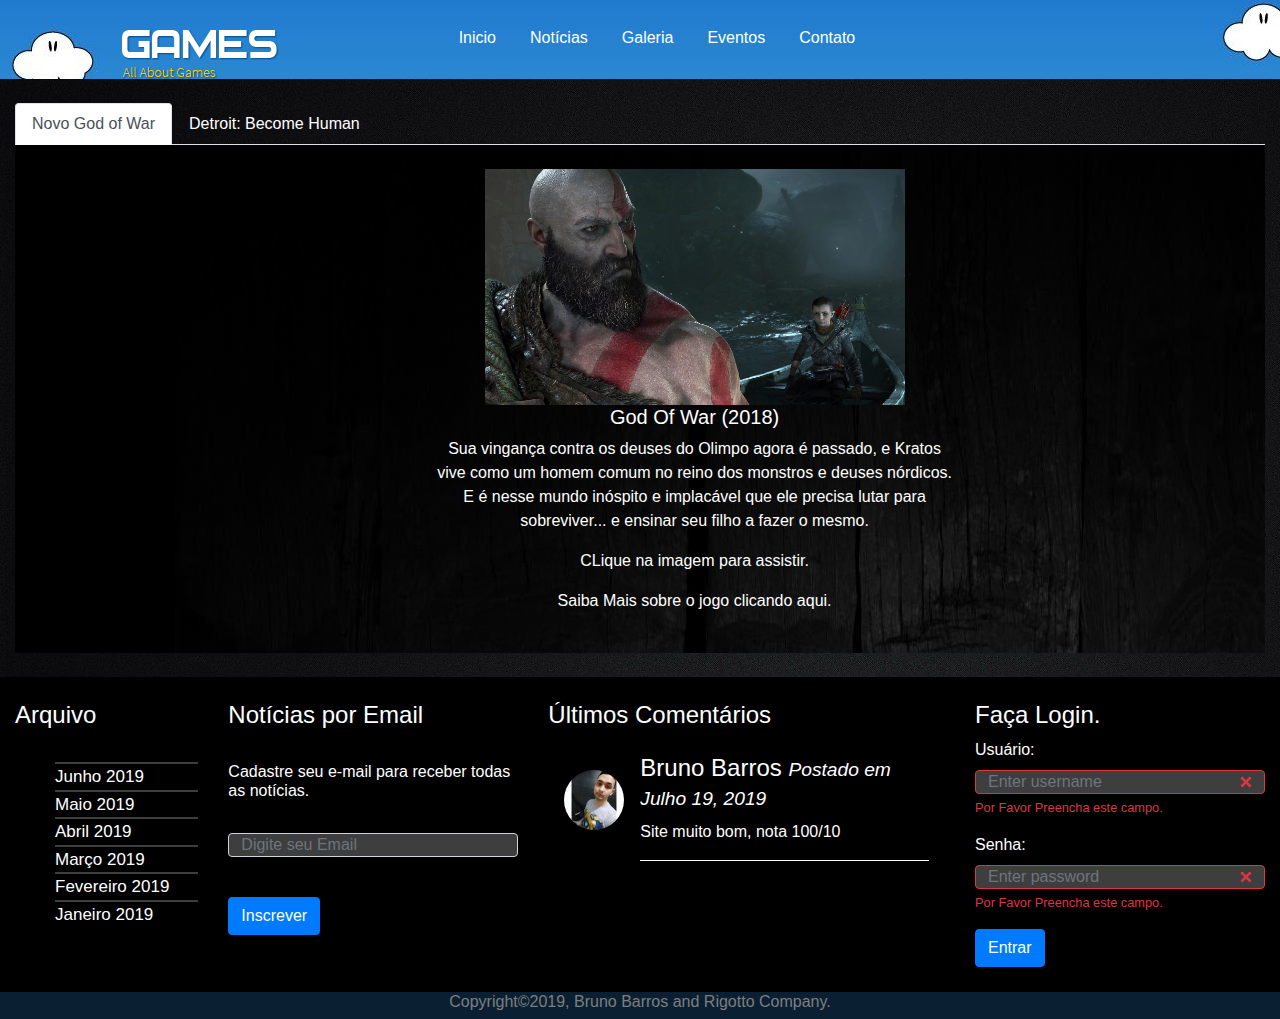
<file: gameplays.html>
<!DOCTYPE html>
<html lang="pt-br">
  <head>
    <title>Gameplays</title>
    <link rel="icon" type="image/jpg" href="galeria/gp.png"/>
    <meta charset="utf-8">
    <meta name="viewport" content="width=device-width, initial-scale=1">
    <link rel="stylesheet" href="css/bootstrap.css">
    <link rel="stylesheet" href="css/bootstrap.min.css">
    <link rel="stylesheet" href="css/gameplay.css">

    <script src="js/jquery.min.js"></script>
    <script src="js/popper.min.js"></script>
    <script src="js/bootstrap.min.js"></script>
  </head>

  <body>
    <div class="container-fluid">
      <div class="row  navegacao">    <!--- fixed-top ------>
        <div class="col-md-3 offset-md-1">
          <img class="logo"src="img/logo.png">
        </div>
        <div class="col-md-8">
          <ul class="nav nav-tabs menu">
            <li class="nav-item"><a class="nav-link" href="index.html">Inicio</a></li>
            <li class="nav-item"><a class="nav-link" href="noticias.html">Notícias</a></li>
            <li class="nav-item"><a class="nav-link" href="galeria.html">Galeria</a></li>            
            <li class="nav-item"><a class="nav-link" href="eventos.html">Eventos</a></li>
			<li class="nav-item"><a class="nav-link" href="contatos.html">Contato</a></li>
          </ul>
        </div>
      </div>

			<br>
			
              <ul class="nav nav-tabs" role="tablist">
                <li class="nav-item"><a class="nav-link active" data-toggle="tab" href="#menu">Novo God of War</a></li>
                <li class="nav-item"><a class="nav-link" data-toggle="tab" href="#menu1">Detroit: Become Human</a></li>
              </ul>

                        
            <!-- aba 1-->
              <div class="tab-content galeria">
                              <div id="menu" class="tab-pane active"><br>
                                <div class="row">
                                  <div class="row">
                                    <div class="col-md-4"></div>
                                    <div class="col-md-5">
                                       <center><a href = "https://www.youtube.com/playlist?list=PL-YS7JoyatLGMfyCn0v9xiBHZVER8BTd6" target="_blank"><img src="galeria/godwar.jpg" style="width:420px"></a></center>
                                      <h5 align="center">God Of War (2018)</h5>
                                      <p align="center"> Sua vingança contra os deuses do Olimpo agora é passado, e Kratos vive como um homem comum no reino dos monstros e deuses nórdicos. E é nesse mundo inóspito e implacável que ele precisa lutar para sobreviver... e ensinar seu filho a fazer o mesmo.</p>
                                      <p align="center"> CLique na imagem para assistir.</p>
                                      <p align="center"><a href="https://www.playstation.com/pt-br/games/god-of-war-ps4/">Saiba Mais sobre o jogo clicando aqui.</a></p>
                                    </div>
                                  </div>                
                                </div>
                                <br>
                              </div>


            <!--aba 2-->
               <div id="menu1" class="tab-pane fade"><br>
                                <div class="row">
                                  <div class="row">
                                    <div class="col-md-4"></div>
                                    <div class="col-md-5">
                                       <center><a href = "https://www.youtube.com/playlist?list=PLH9fqbYeMD3Mtw-BNakCBk_Lzr_fwcMUc" target="_blank"><img src="galeria/detroit.jpg" style="width:420px"></a></center>
                                      <h5 align="center">Detroit: Become Human (2018)</h5>
                                      <p = align="center">Detroit: Become Human se passa em 2038 em Detroit, após a cidade ser revitalizada pela invenção e o uso dos androides no nosso dia a dia. Porém, quando os androides começam a se comportar como se tivessem vida, as coisas começam a fugir do controle.</p>
                                      <p align="center">Descubra o que realmente nos faz humanos em uma jornada forte e emocionante, feita de escolhas e consequências.</p>
                                      <p align="center"> CLique na imagem para assistir.</p>
                                      <p align="center"><a href="https://www.playstation.com/pt-br/games/detroit-become-human-ps4/">Saiba Mais sobre o jogo clicando aqui.</a></p>
                                    </div>
                                  </div>
                                </div>
                                <br><br>
                              </div>


            </div>               
			<br>
                           


<!-- fim da gameplay-->

      <div class="row rodape" style="padding-bottom:25px;">
          <div class="col-md-2">
            <br>
            <h4>Arquivo</h4>
            <br>
            <ul class="lista2">
                      <li><a href="#">Junho 2019</a></li>
                      <li><a href="#">Maio 2019</a></li>
                      <li><a href="#">Abril 2019</a></li>
                      <li><a href="#">Março 2019</a></li>
                      <li><a href="#">Fevereiro 2019</a></li>
                      <li><a href="#">Janeiro 2019</a></li>
                   </ul>
          </div>

          <div class="col-md-3">
            <br>
            <form action="/action_page.php">
               <div class="form-group">
                 <h4>Notícias por Email</h4>
                 <br>
                 <h6>Cadastre seu e-mail para receber todas as notícias.</h6>
                 <br>
                 <input type="email" class="form-control" id="email" placeholder="Digite seu Email"><br>
               </div>
               <button type="submit" class="btn btn-primary">Inscrever</button>
            </form>
          </div>

          <div class="col-md-4">
            <br>
            <h4>Últimos Comentários</h4>
            <div class="media  p-3">
              <img src="img/bruno.jpg" alt="John Doe" class="mr-3 mt-3 rounded-circle" style="width:60px;">
              <div class="media-body">
                  <h4>Bruno Barros <small><i>Postado em Julho 19, 2019</i></small></h4>
                  <p>Site muito bom, nota 100/10</p>
                  <hr/>
              </div>
            </div>
          </div>

        <div class="col-md-3">
          <br>
          <h4>Faça Login.</h4>
          <form action="/action_page.php" class="was-validated">
           <div class="form-group">
             <label for="uname" style="color:#fff;">Usuário:</label>
             <input type="text" class="form-control" id="uname" placeholder="Enter username" name="uname" required>
             <div class="valid-feedback">Valido.</div>
             <div class="invalid-feedback">Por Favor Preencha este campo.</div>
           </div>
           <div class="form-group">
             <label for="pwd"style="color:#fff;">Senha:</label>
             <input type="password" class="form-control" id="pwd" placeholder="Enter password" name="pswd" required>
             <div class="valid-feedback">Valido.</div>
             <div class="invalid-feedback">Por Favor Preencha este campo.</div>
           </div>
           <button type="submit" class="btn btn-primary">Entrar</button>
          </form>
        </div>

      </div>
      <div class="row justify-content-center" style="background: rgb(10 32 50); ">
        <h6 style="color:rgb(126 126 126);">Copyright©2019, Bruno Barros and Rigotto Company.</h6>

      </div>
    </div>
  </body>
</html>
</file>
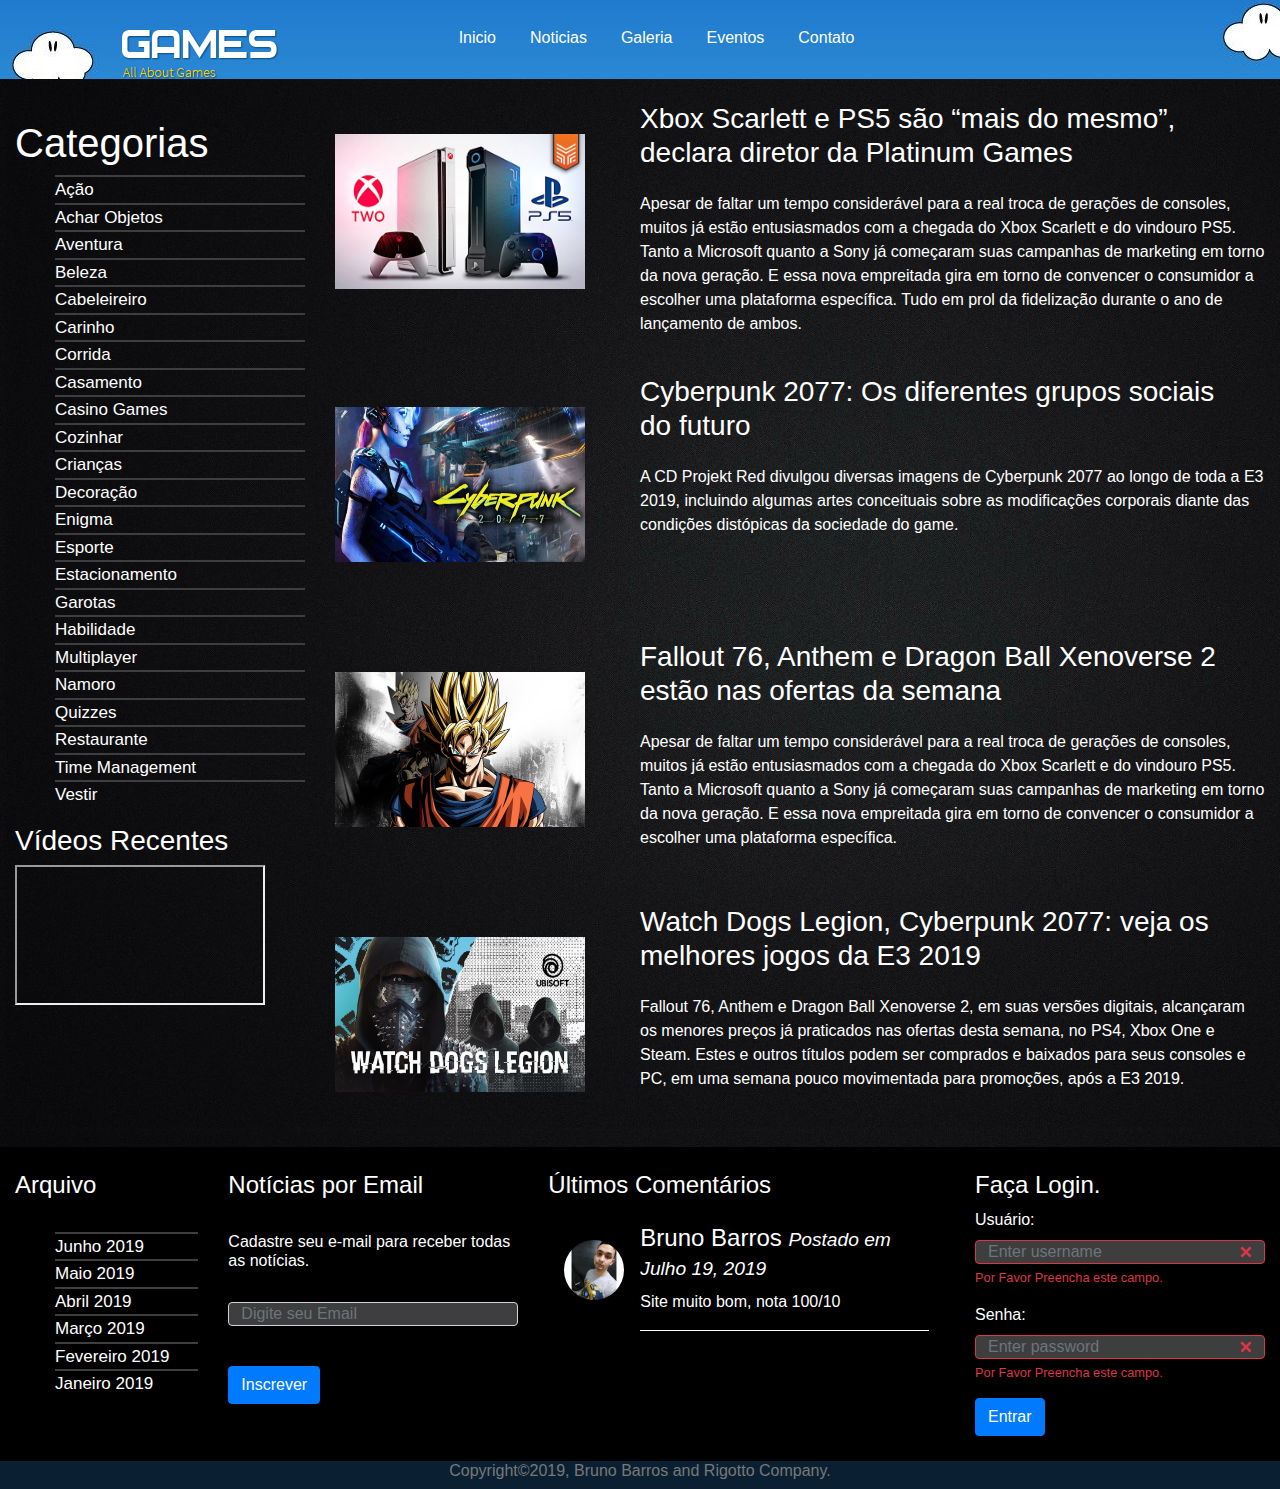
<file: noticias.html>
<!DOCTYPE html>
<html lang="pt-br">
  <head>
    <title>Noticias Games</title>
    <link rel="icon" type="image/jpg" href="img/logo.png"/>
    <meta charset="utf-8">
    <meta name="viewport" content="width=device-width, initial-scale=1">
    <link rel="stylesheet" href="css/bootstrap.css">
    <link rel="stylesheet" href="css/bootstrap.min.css">
    <link rel="stylesheet" href="css/noticias.css">

    <script src="js/jquery.min.js"></script>
    <script src="js/popper.min.js"></script>
    <script src="js/bootstrap.min.js"></script>
  </head>

  <body>
      <div class="container col-md-12">
        <div class="row  navegacao">
        <div class="col-md-1"></div>
        <div class="col-md-3">
          <img class="logo"src="img/logo.png">
        </div>
        <div class="col-md-8">
          <ul class="nav nav-tabs menu">
            <li class="nav-item"><a class="nav-link" href="index.html">Inicio</a></li>
            <li class="nav-item"><a class="nav-link" href="notícias.html">Noticias</a></li>
            <li class="nav-item"><a class="nav-link" href="galeria.html">Galeria</a></li>            
            <li class="nav-item"><a class="nav-link" href="eventos.html">Eventos</a></li>
			<li class="nav-item"><a class="nav-link" href="contatos.html">Contato</a></li>
          </ul>
        </div>
      </div>

      <div class="row categoria" >
        <div class="col-md-3 categoria1">
          <h1>Categorias</h1>
          <ul class="lista2">
                    <li><a href="#">Ação</a></li>
                    <li><a href="#">Achar Objetos</a></li>
                    <li><a href="#">Aventura</a></li>
                    <li><a href="#">Beleza</a></li>
                    <li><a href="#">Cabeleireiro</a></li>
                    <li><a href="#">Carinho</a></li>
                    <li><a href="#">Corrida</a></li>
                    <li><a href="#">Casamento</a></li>
                    <li><a href="#">Casino Games</a></li>
                    <li><a href="#">Cozinhar</a></li>
                    <li><a href="#">Crianças</a></li>
                    <li><a href="#">Decoração</a></li>
                    <li><a href="#">Enigma</a></li>
                    <li><a href="#">Esporte</a></li>
                    <li><a href="#">Estacionamento</a></li>
                    <li><a href="#">Garotas</a></li>
                    <li><a href="#">Habilidade</a></li>
                    <li><a href="#">Multiplayer</a></li>
                    <li><a href="#">Namoro</a></li>
                    <li><a href="#">Quizzes</a></li>
                    <li><a href="#">Restaurante</a></li>
                    <li><a href="#">Time Management</a></li>
                    <li><a href="#">Vestir</a></li>
                </ul>

                  <h3>Vídeos Recentes</h3>
                  <iframe width="250" height="140" src="https://www.youtube.com/embed/lpII02CINvM" allowfullscreen></iframe>
        </div>

        <div class="col-md-9">
          <div class="row  noticias">
            <div class="col-md-12">
              <img src="galeria/noticia1.jpg"alt="">
              <h3><a href="https://www.comboinfinito.com.br/principal/xbox-scarlett-e-ps5-sao-mais-do-mesmo-declara-diretor-da-platinum-games/"target= "_blank">
                Xbox Scarlett e PS5 são “mais do mesmo”, declara diretor da Platinum Games</a></h3>
              <p>Apesar de faltar um tempo considerável para a real troca de gerações de consoles,
                muitos já estão entusiasmados com a chegada do Xbox Scarlett e do vindouro PS5.
                Tanto a Microsoft quanto a Sony já começaram suas campanhas de marketing em torno da
                nova geração. E essa nova empreitada gira em torno de convencer o consumidor a escolher
                uma plataforma específica. Tudo em prol da fidelização durante o ano de lançamento de
                ambos.</p>
            </div>
          </div>
          <div class="row  noticias">
            <div class="col-md-12">
              <img src="galeria/noticia2.jpg"alt="">
              <h3><a href="http://www.vipergames.com.br/noticia_conteudo.asp?cod_noticia=4959"target= "_blank">
                Cyberpunk 2077: Os diferentes grupos sociais do futuro</a></h3>
              <p>A CD Projekt Red divulgou diversas imagens de Cyberpunk 2077 ao longo de toda a E3 2019,
                incluindo algumas artes conceituais sobre as modificações corporais diante das condições distópicas
                da sociedade do game.</p>
            </div>
          </div>
          <div class="row  noticias">
            <div class="col-md-12">
              <img src="galeria/noticia3.jpg"alt="">
              <h3><a href="https://www.techtudo.com.br/noticias/2019/06/fallout-76-anthem-e-dragon-ball-xenoverse-2-estao-nas-ofertas-da-semana.ghtml"target= "_blank">
                Fallout 76, Anthem e Dragon Ball Xenoverse 2 estão nas ofertas da semana</a></h3>
              <p>Apesar de faltar um tempo considerável para a real troca de gerações de consoles,
                muitos já estão entusiasmados com a chegada do Xbox Scarlett e do vindouro PS5.
                Tanto a Microsoft quanto a Sony já começaram suas campanhas de marketing em torno da
                nova geração. E essa nova empreitada gira em torno de convencer o consumidor a escolher
                uma plataforma específica.</p>
            </div>
          </div>
          <div class="row  noticias">
            <div class="col-md-12">
              <img src="galeria/noticia4.jpg"alt="">
              <h3><a href="https://www.techtudo.com.br/listas/2019/06/watch-dogs-legion-cyberpunk-2077-veja-os-melhores-jogos-da-e32019.ghtml"target= "_blank">
                Watch Dogs Legion, Cyberpunk 2077: veja os melhores jogos da E3 2019</a></h3>
              <p>Fallout 76, Anthem e Dragon Ball Xenoverse 2, em suas versões digitais, alcançaram
                os menores preços já praticados nas ofertas desta semana, no PS4, Xbox One e Steam.
                Estes e outros títulos podem ser comprados e baixados para seus consoles e PC, em uma
                semana pouco movimentada para promoções, após a E3 2019.</p>
            </div>
          </div>
        </div>

      </div>


      <div class="row rodape" style="padding-bottom:25px;">
          <div class="col-md-2">
            <br>
            <h4>Arquivo</h4>
            <br>
            <ul class="lista2">
                      <li><a href="#">Junho 2019</a></li>
                      <li><a href="#">Maio 2019</a></li>
                      <li><a href="#">Abril 2019</a></li>
                      <li><a href="#">Março 2019</a></li>
                      <li><a href="#">Fevereiro 2019</a></li>
                      <li><a href="#">Janeiro 2019</a></li>
                   </ul>
          </div>

          <div class="col-md-3">
            <br>
            <form action="/action_page.php">
               <div class="form-group">
                 <h4>Notícias por Email</h4>
                 <br>
                 <h6>Cadastre seu e-mail para receber todas as notícias.</h6>
                 <br>
                 <input type="email" class="form-control" id="email" placeholder="Digite seu Email"><br>
               </div>
               <button type="submit" class="btn btn-primary">Inscrever</button>
            </form>
          </div>

          <div class="col-md-4">
            <br>
            <h4>Últimos Comentários</h4>
            <div class="media  p-3">
              <img src="img/bruno.jpg" alt="John Doe" class="mr-3 mt-3 rounded-circle" style="width:60px;">
              <div class="media-body">
                  <h4>Bruno Barros <small><i>Postado em Julho 19, 2019</i></small></h4>
                  <p>Site muito bom, nota 100/10</p>
                  <hr/>
              </div>
            </div>
          </div>

        <div class="col-md-3">
          <br>
          <h4>Faça Login.</h4>
          <form action="/action_page.php" class="was-validated">
           <div class="form-group">
             <label for="uname" style="color:#fff;">Usuário:</label>
             <input type="text" class="form-control" id="uname" placeholder="Enter username" name="uname" required>
             <div class="valid-feedback">Valido.</div>
             <div class="invalid-feedback">Por Favor Preencha este campo.</div>
           </div>
           <div class="form-group">
             <label for="pwd"style="color:#fff;">Senha:</label>
             <input type="password" class="form-control" id="pwd" placeholder="Enter password" name="pswd" required>
             <div class="valid-feedback">Valido.</div>
             <div class="invalid-feedback">Por Favor Preencha este campo.</div>
           </div>
           <button type="submit" class="btn btn-primary">Entrar</button>
          </form>
        </div>

      </div>
      <div class="row justify-content-center" style="background: rgb(10 32 50); ">
        <h6 style="color:rgb(120 120 120);">Copyright©2019, Bruno Barros and Rigotto Company.</h6>

      </div>
    </div>
  </body>
</html>
</file>
<file: css/index.css>
/*Estilo do corpo da pagina*/
body{
  background-image: url(../img/meio1.jpg);
}
li:hover {
    background-color:#00ff00!important;
}

/*Estilo do cabeçalho e menu*/
.logo{
  margin-top: 30px;
}
.navegacao{
  background-image: url(../img/logo3.jpg);
}
.menu{
  border-bottom:none;
  margin-top: 17px;
}
.menu li a{
  color:#fff;
}


/*Estilo do carousel slide*/
.carousel-inner h2{
  text-shadow: 0.1em 0.1em 0.05em #333
}
.carousel-inner p{
  text-align: justify;
  color: rgb(224 224 224);
  text-shadow: 0.1em 0.1em 0.05em #333
}
.carousel-inner img{
  width: 100%;
  height:100%;
}

.carousel-caption {
    position: absolute;
    left: 9%;
    top: 9%;
    background: url(../img/slider_banner.png); repeat;
    border: 1px solid #474845;
    -webkit-box-shadow: 1px 1px 1px 0 #000;
    box-shadow: 1px 1px 1px 0 #000;
    width: 22%;
    text-align: center;
}

/*Estilo Noticias Meio da pagina principal e da Pagina Noticias*/
.noticias{
background-image: url(../img/backnoticias.png);
}

.noticias p{
  color: #fff
}

.bnt-link{
  color:blue;
}

.borda {
  border-right: 3px solid rgb(62,62,62);
}
.noticias h2{
  color:#fff;
}

/*Estilo do centro*/
.categoria{
    background-image: url(../img/meio1.jpg);

}
.categoria1{
  margin-top: 40px;
}
.categoria h1, h3, a{
  color: #fff;
}

.categoria iframe{
  margin-bottom:25px;
}


.lista2 a{
  text-decoration: none;
  font-family:Arial, Helvetica, sans-serif;
  font-size: 17px;
  display: block;
  border-top: 2px solid rgb(62,62,62);
  color: #fff;
}

.lista2 li{
  list-style-type:none;

}

/*Estilo Galeria*/
.menugaleria{
  margin-top: 50px;
}
.galeria h5{
  color:#fff;
}

.galeria{
    background-image: url(../img/meio4.jpg);
}
.galeria ul li.active{
	background: #8583e1;
}

/*Estilo Rodape fim da pagina*/
.rodape{
  background: black;
}
.rodape a, p , h4 , h6{
  color:#fff;
}

.form-group input{
background: rgb(62,62,62);
height:24px;
}

.comentarios img {
  width: 50px;
  height: 50px;
}

hr{
 border-color: #FFF;
}

element {
}
</file>
<file: css/contato.css>
/*Estilo do corpo da pagina*/
body{
  background-image: url(../img/meio1.jpg);
}
li:hover {
    background-color:#00ff00!important;
}

/*Estilo do cabeçalho e menu*/
.logo{
  margin-top: 30px;
}
.navegacao{
  background-image: url(../img/logo3.jpg);
}
.menu{
  border-bottom:none;
  margin-top: 17px;
}
.menu li a{
  color:#fff;
}

/*Estilo do centro*/
.categoria{
    background-image: url(../img/meio1.jpg);

}
.categoria1{
  margin-top: 40px;
}
.categoria h1, h3, a{
  color: #fff;
}

.categoria iframe{
  margin-bottom:25px;
}

h1 {
  color: #ffffff;
}


/*formulario*/
.form-group input{
  background: #fff;
  height: 38px;
}

.form-group textarea{
  height: 60px;
}

label{
  color: #ffff
}

#botao{
  text-align: center;
}


/*Estilo Rodape fim da pagina*/
.rodape{
  background: black;
}
.rodape a, p , h4 , h6{
  color:#fff;
}

.comentarios img {
  width: 50px;
  height: 50px;
}

hr{
 border-color: #FFF;
}

element {
}
</file>
<file: css/E3.css>
/*Estilo do corpo da pagina*/
body{
  background-image: url(../img/meio1.jpg);
}
li:hover {
    background-color:#00ff00!important;
}

/*Estilo do cabeçalho e menu*/
.logo{
  margin-top: 30px;
}
.navegacao{
  background-image: url(../img/logo3.jpg);
}
.menu{
  border-bottom:none;
  margin-top: 17px;
}
.menu li a{
  color:#fff;
}


/*Estilo do centro*/
h1{
  color: #ffffff;
}

/*Estilo Rodape fim da pagina*/
.rodape{
  background: black;
}
.rodape a, p , h4 , h6{
  color:#fff;
}

.form-group input{
background: rgb(62,62,62);
height:24px;
}

.comentarios img {
  width: 50px;
  height: 50px;
}

hr{
 border-color: #FFF;
}

element {
}
</file>
<file: css/eventos.css>
/*Estilo do corpo da pagina*/
body{
  background: rgb(62,62,62);
}
li:hover {
    background-color:#00ff00!important;
}

/*Estilo do centro*/
.categoria{
    background-image: url(../img/meio1.jpg);

}
.categoria1{
  margin-top: 40px;
}
.categoria h1, h3, a{
  color: #fff;
}

.categoria iframe{
  margin-bottom:25px;
}


.lista2 a{
  text-decoration: none;
  font-family:Arial, Helvetica, sans-serif;
  font-size: 17px;
  display: block;
  border-top: 2px solid rgb(62,62,62);
  color: #fff;
}

.lista2 li{
  list-style-type:none;

}
/*Estilo do cabeçalho e menu*/
.logo{
  margin-top: 30px;
}
.navegacao{
  background-image: url(../img/logo3.jpg);
}
.menu{
  border-bottom:none;
  margin-top: 17px;
}
.menu li a{
  color:#fff;
}


/*Estilo Campo Especifico*/
.eventos h3{
  margin: 23px;
}
.eventos img{
  float: left;
  width: 250px;
  height: 155px;
  margin: 55px;
  margin-left: 0px;
}

/*Estilo Rodape fim da pagina*/
.rodape{
  background: black;
}
.rodape a, p , h4 , h6{
  color:#fff;
}

.form-group input{
background: rgb(62,62,62);
height:24px;
}

.comentarios img {
  width: 50px;
  height: 50px;
}

hr{
 border-color: #FFF;
}
</file>
<file: css/gameplay.css>
/*Estilo do corpo da pagina*/
body{
  background-image: url(../img/meio1.jpg);
}
li:hover {
    background-color:#00ff00!important;
}

/*Estilo do cabeçalho e menu*/
.logo{
  margin-top: 30px;
}
.navegacao{
  background-image: url(../img/logo3.jpg);
}
.menu{
  border-bottom:none;
  margin-top: 17px;
}
.menu li a{
  color:#fff;
}

/*Estilo do centro*/
.categoria{
    background-image: url(../img/meio1.jpg);

}
.categoria1{
  margin-top: 40px;
}
.categoria h1, h3, a{
  color: #fff;
}

.categoria iframe{
  margin-bottom:25px;
}


.lista2 a{
  text-decoration: none;
  font-family:Arial, Helvetica, sans-serif;
  font-size: 17px;
  display: block;
  border-top: 2px solid rgb(62,62,62);
  color: #fff;
}

.lista2 li{
  list-style-type:none;

}

/*Estilo Galeria*/
.menugaleria{
  margin-top: 50px;
}
.galeria h5{
  color:#fff;
}

.galeria{
    background-image: url(../img/meio4.jpg);
}
.galeria ul li.active{
  background: #8583e1;
}

/*Estilo Rodape fim da pagina*/
.rodape{
  background: black;
}
.rodape a, p , h4 , h6{
  color:#fff;
}

.form-group input{
background: rgb(62,62,62);
height:24px;
}

.comentarios img {
  width: 50px;
  height: 50px;
}

hr{
 border-color: #FFF;
}

element {
}
</file>
<file: css/noticias.css>
/*Estilo do corpo da pagina*/
body{
  background: rgb(62,62,62);
}
li:hover {
    background-color:#00ff00!important;
}

/*Estilo do centro*/
.categoria{
    background-image: url(../img/meio1.jpg);

}
.categoria1{
  margin-top: 40px;
}
.categoria h1, h3, a{
  color: #fff;
}

.categoria iframe{
  margin-bottom:25px;
}


.lista2 a{
  text-decoration: none;
  font-family:Arial, Helvetica, sans-serif;
  font-size: 17px;
  display: block;
  border-top: 2px solid rgb(62,62,62);
  color: #fff;
}

.lista2 li{
  list-style-type:none;

}
/*Estilo do cabeçalho e menu*/
.logo{
  margin-top: 30px;
}
.navegacao{
  background-image: url(../img/logo3.jpg);
}
.menu{
  border-bottom:none;
  margin-top: 17px;
}
.menu li a{
  color:#fff;
}
/*Estilo Campo Noticias*/
.noticias h3{
  margin: 23px;
}
.noticias img{
  float: left;
  width: 250px;
  height: 155px;
  margin: 55px;
  margin-left: 0px;


}


/*Estilo Rodape fim da pagina*/
.rodape{
  background: black;
}
.rodape a, p , h4 , h6{
  color:#fff;
}

.form-group input{
background: rgb(62,62,62);
height:24px;
}

.comentarios img {
  width: 50px;
  height: 50px;
}

hr{
 border-color: #FFF;
}
</file>
